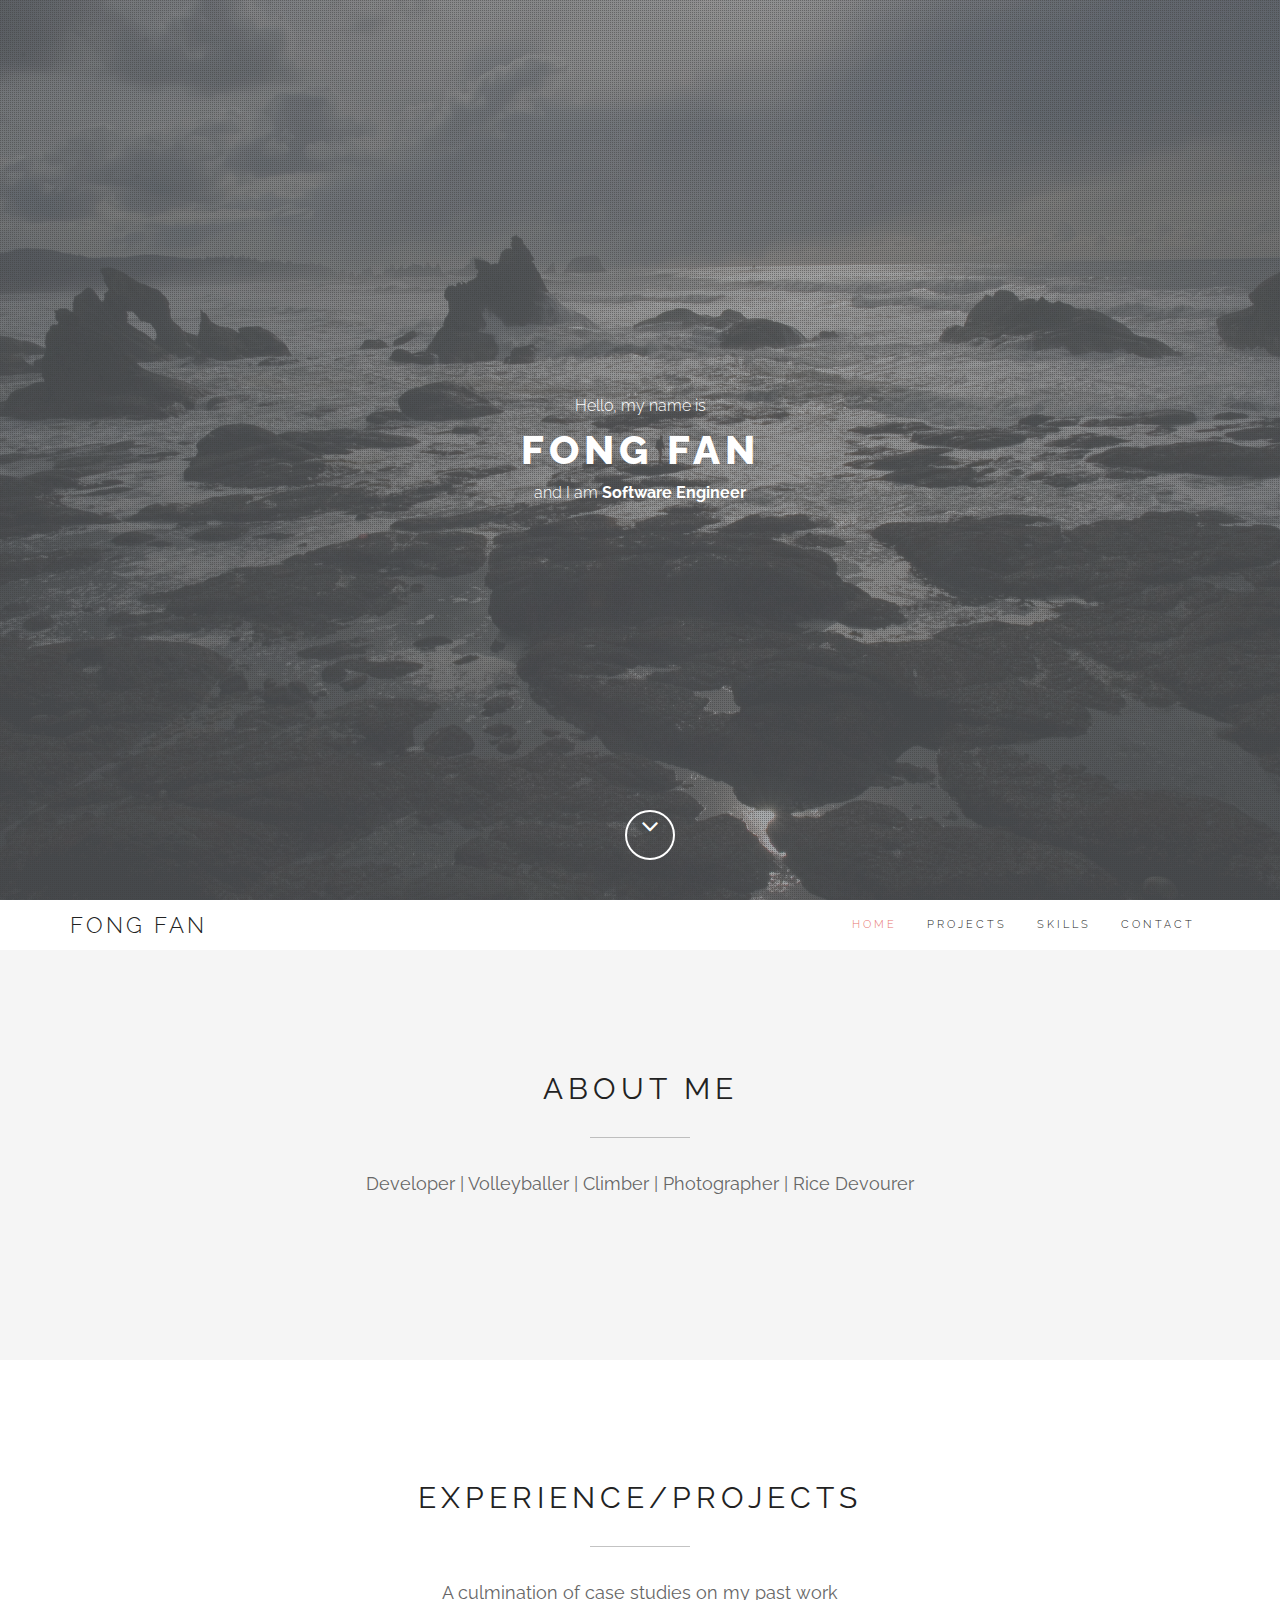
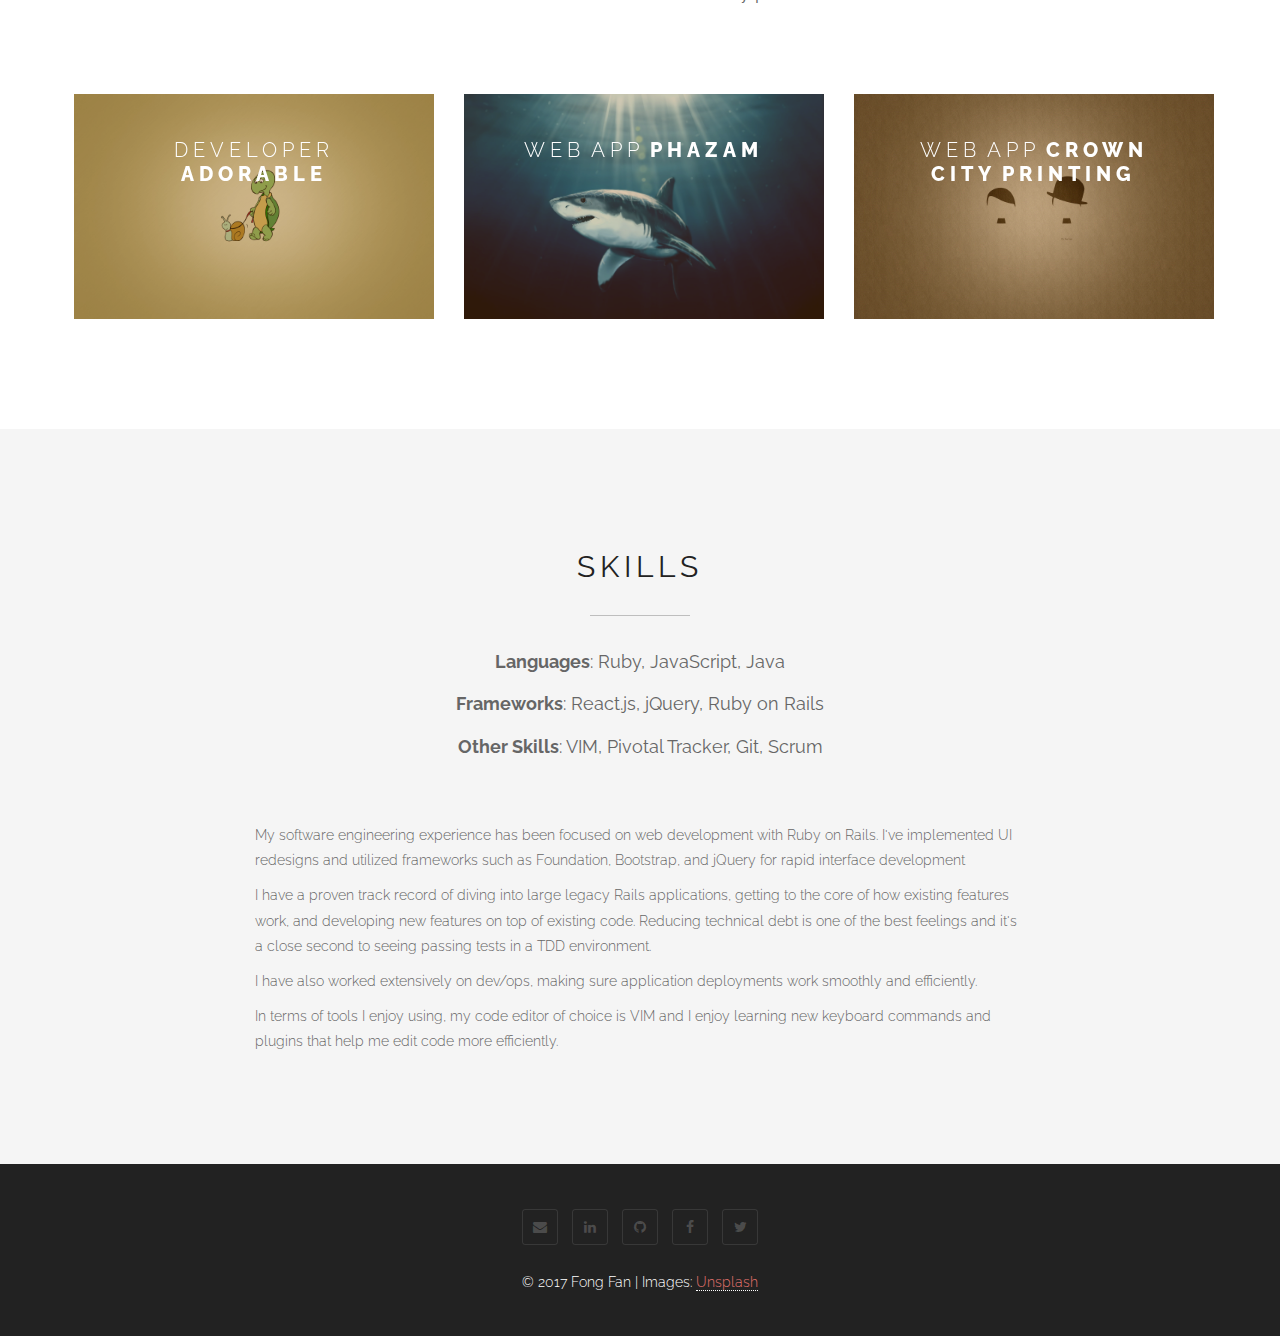
<file: index.html>
<!DOCTYPE html>
<html lang="en">
  <head>
    <meta charset="UTF-8">
    <meta name="viewport" content="width=device-width, initial-scale=1.0">
    <meta name="description" content="">
    <meta name="author" content="">

    <title>Fong Fan</title>

    <!-- CSS -->
    <link href="assets/bootstrap/css/bootstrap.min.css" rel="stylesheet" media="screen">
    <link href="assets/css/font-awesome.min.css" rel="stylesheet" media="screen">
    <link href="assets/css/simple-line-icons.css" rel="stylesheet" media="screen">
    <link href="assets/css/animate.css" rel="stylesheet">

    <!-- Custom styles CSS -->
    <link href="assets/css/style.css" rel="stylesheet" media="screen">

    <script src="assets/js/modernizr.custom.js"></script>
    <script>
(function(i,s,o,g,r,a,m){i['GoogleAnalyticsObject']=r;i[r]=i[r]||function(){
  (i[r].q=i[r].q||[]).push(arguments)},i[r].l=1*new Date();a=s.createElement(o),
    m=s.getElementsByTagName(o)[0];a.async=1;a.src=g;m.parentNode.insertBefore(a,m)
})(window,document,'script','//www.google-analytics.com/analytics.js','ga');

ga('create', 'UA-72460675-1', 'auto');
ga('send', 'pageview');

    </script>
  </head>
  <body>

    <!-- Preloader -->

    <div id="preloader">
      <div id="status"></div>
    </div>

    <!-- Home start -->

    <section id="home" class="pfblock-image screen-height">
      <div class="home-overlay"></div>
      <div class="intro">
        <div class="start">
          Hello, my name is
          <h1>Fong Fan</h1>
          and I am <strong>Software Engineer</strong>
        </div>
      </div>

      <a href="#about">
        <div class="scroll-down">
          <span>
            <i class="fa fa-angle-down fa-2x"></i>
          </span>
        </div>
      </a>
    </section>

    <!-- Home end -->

    <!-- Navigation start -->

    <header class="header">
      <nav class="navbar navbar-custom" role="navigation">
        <div class="container">

          <div class="navbar-header">
            <button type="button" class="navbar-toggle" data-toggle="collapse" data-target="#custom-collapse">
              <span class="sr-only">Toggle navigation</span>
              <span class="icon-bar"></span>
              <span class="icon-bar"></span>
              <span class="icon-bar"></span>
            </button>
            <a class="navbar-brand" href="index.html">Fong Fan</a>
          </div>

          <div class="collapse navbar-collapse" id="custom-collapse">
            <ul class="nav navbar-nav navbar-right">
              <li><a href="#home">Home</a></li>
              <li><a href="#portfolio">Projects</a></li>
              <li><a href="#skills">Skills</a></li>
              <li><a href="#contact">Contact</a></li>
            </ul>
          </div>

        </div><!-- End Container -->
      </nav>
    </header>

    <!-- Navigation end -->

    <!-- About start -->

    <section class="pfblock pfblock-gray" id="about">
      <div class="container">
        <div class="row">

          <div class="col-sm-8 col-sm-offset-2">
            <div class="pfblock-header">
              <h2 class="pfblock-title">About Me</h2>
              <div class="pfblock-line"></div>
              <div class="pfblock-subtitle">
                Developer | Volleyballer | Climber | Photographer | Rice Devourer
              </div><!-- End pfblock subtitle -->
            </div><!-- End pfblock header -->
          </div><!-- End Col -->

        </div><!-- End Row -->

      </div><!-- End Container -->
    </section>
    <!-- Skills end -->

    <!-- Portfolio start -->

    <section id="portfolio" class="pfblock">
      <div class="container">
        <div class="row">

          <div class="col-sm-6 col-sm-offset-3">

            <div class="pfblock-header">
              <h2 class="pfblock-title">Experience/Projects</h2>
              <div class="pfblock-line"></div>
              <div class="pfblock-subtitle">
                A culmination of case studies on my past work
              </div>
            </div>

          </div><!-- End Col -->
        </div><!-- End Row -->

        <div class="row">

          <div class="col-xs-12 col-sm-4 col-md-4">
            <div class="grid">
              <a href="adorable.html">
                <figure class="effect-bubba">
                  <img src="assets/images/item-2.jpg" alt="img01"/>
                  <figcaption>
                    <h2>Developer <span>Adorable</span></h2>
                    <p>Software Consultancy</p>
                  </figcaption>
                </figure>
              </a>
            </div>
          </div>

          <div class="col-xs-12 col-sm-4 col-md-4">
            <div class="grid">
              <a href="phazam.html">
                <figure class="effect-bubba">
                  <img src="assets/images/item-1.jpg" alt="img01"/>
                  <figcaption>
                    <h2>Web App <span>Phazam</span></h2>
                    <p>Photography</p>
                  </figcaption>
                </figure>
              </a>
            </div>
          </div>

          <div class="col-xs-12 col-sm-4 col-md-4">
            <div class="grid">
              <figure class="effect-bubba">
                <img src="assets/images/item-3.jpg" alt="img01"/>
                <figcaption>
                  <h2>Web App <span>Crown City Printing</span></h2>
                  <p>Coming Soon</p>
                </figcaption>
              </figure>
            </div>
          </div>

          <!-- <div class="col-xs-12 col-sm-4 col-md-4"> -->
          <!--   <div class="grid"> -->
          <!--     <figure class="effect-bubba"> -->
          <!--       <img src="assets/images/item-4.jpg" alt="img01"/> -->
          <!--       <figcaption> -->
          <!--         <h2>Web App <span>Blocipedia</span></h2> -->
          <!--         <p>Coming Soon</p> -->
          <!--       </figcaption> -->
          <!--     </figure> -->
          <!--   </div> -->
          <!-- </div> -->

          <!-- <div class="col-xs-12 col-sm-4 col-md-4"> -->
          <!--   <div class="grid"> -->
          <!--     <figure class="effect-bubba"> -->
          <!--       <img src="assets/images/item-5.jpg" alt="img01"/> -->
          <!--       <figcaption> -->
          <!--         <h2>Web App <span>Bloccit</span></h2> -->
          <!--         <p>Coming Soon</p> -->
          <!--       </figcaption> -->
          <!--     </figure> -->
          <!--   </div> -->
          <!-- </div> -->

          <!-- <div class="col-xs-12 col-sm-4 col-md-4"> -->
          <!--   <div class="grid"> -->
          <!--     <figure class="effect-bubba"> -->
          <!--       <img src="assets/images/item-6.jpg" alt="img01"/> -->
          <!--       <figcaption> -->
          <!--         <h2></h2> -->
          <!--         <p>Coming Soon</p> -->
          <!--       </figcaption> -->
          <!--     </figure> -->
          <!--   </div> -->
          <!-- </div> -->

        </div><!-- End Row -->
      </div><!-- End Container -->
    </section>

    <!-- Portfolio end -->

    <!-- Skills start -->

    <section class="pfblock pfblock-gray" id="skills">
      <div class="container">
        <div class="row skills">
          <div class="row">

            <div class="col-sm-8 col-sm-offset-2">
              <div class="pfblock-header">
                <h2 class="pfblock-title">Skills</h2>
                <div class="pfblock-line"></div>
                <div class="pfblock-subtitle">
                  <p><strong>Languages</strong>: Ruby, JavaScript, Java</p>
                  <p><strong>Frameworks</strong>: React.js, jQuery, Ruby on Rails</p>
                  <p><strong>Other Skills</strong>: VIM, Pivotal Tracker, Git, Scrum </p>
                </div><!-- End pfblock subtitle -->
              </div><!-- End pfblock header -->

              <p>
                My software engineering experience has been focused on web development with Ruby on Rails. I've implemented UI redesigns and utilized frameworks such as Foundation, Bootstrap, and jQuery for rapid interface development
              </p>

              <p>
                I have a proven track record of diving into large legacy Rails applications, getting to the core of how existing features work, and developing new features on top of existing code. Reducing technical debt is one of the best feelings and it's a close second to seeing passing tests in a TDD environment.
              </p>

              <p>
                I have also worked extensively on dev/ops, making sure application deployments work smoothly and efficiently.
              </p>

              <p>
                In terms of tools I enjoy using, my code editor of choice is VIM and I enjoy learning new keyboard commands and plugins that help me edit code more efficiently.
              </p>
            </div><!-- End Col -->

          </div><!-- End Row -->
        </div><!--End Row Skills-->
      </div><!-- End Container -->
    </section>
    <!-- Skills end -->
    <!-- Footer start -->

    <footer id="footer">
      <div class="container">
        <div class="row">

          <div class="col-sm-12">

            <ul class="social-links">
              <li><a href="mailto:fongfan.dev@gmail.com"><i class="fa fa-envelope"></i></a></li>
              <li><a href="https://linkedin.com/in/fongfan"><i class="fa fa-linkedin"></i></a></li>
              <li><a href="https://github.com/voltaaage"><i class="fa fa-github"></i></a></li>
              <li><a href="https://www.facebook.com/fongvoltfan"><i class="fa fa-facebook"></i></a></li>
              <li><a href="https://twitter.com/fongvoltfan"><i class="fa fa-twitter"></i></a></li>
            </ul>
            <p class="copyright">
            © 2017 Fong Fan | Images: <a href="https://unsplash.com/">Unsplash</a>
            </p>

          </div><!-- End Col -->

        </div><!-- End Row -->
      </div><!-- End Container -->
    </footer>

    <!-- Footer end -->

    <!-- Scroll to top -->

    <div class="scroll-up">
      <a href="#home"><i class="fa fa-angle-up"></i></a>
    </div>

    <!-- Scroll to top end-->

    <!-- Javascript files -->

    <script src="assets/js/jquery-1.11.1.min.js"></script>
    <script src="assets/bootstrap/js/bootstrap.min.js"></script>
    <script src="assets/js/jquery.parallax-1.1.3.js"></script>
    <script src="assets/js/imagesloaded.pkgd.js"></script>
    <script src="assets/js/jquery.sticky.js"></script>
    <script src="assets/js/smoothscroll.js"></script>
    <script src="assets/js/wow.min.js"></script>
    <script src="assets/js/jquery.easypiechart.js"></script>
    <script src="assets/js/waypoints.min.js"></script>
    <script src="assets/js/jquery.cbpQTRotator.js"></script>
    <script src="assets/js/custom.js"></script>

  </body>
</html>
</file>
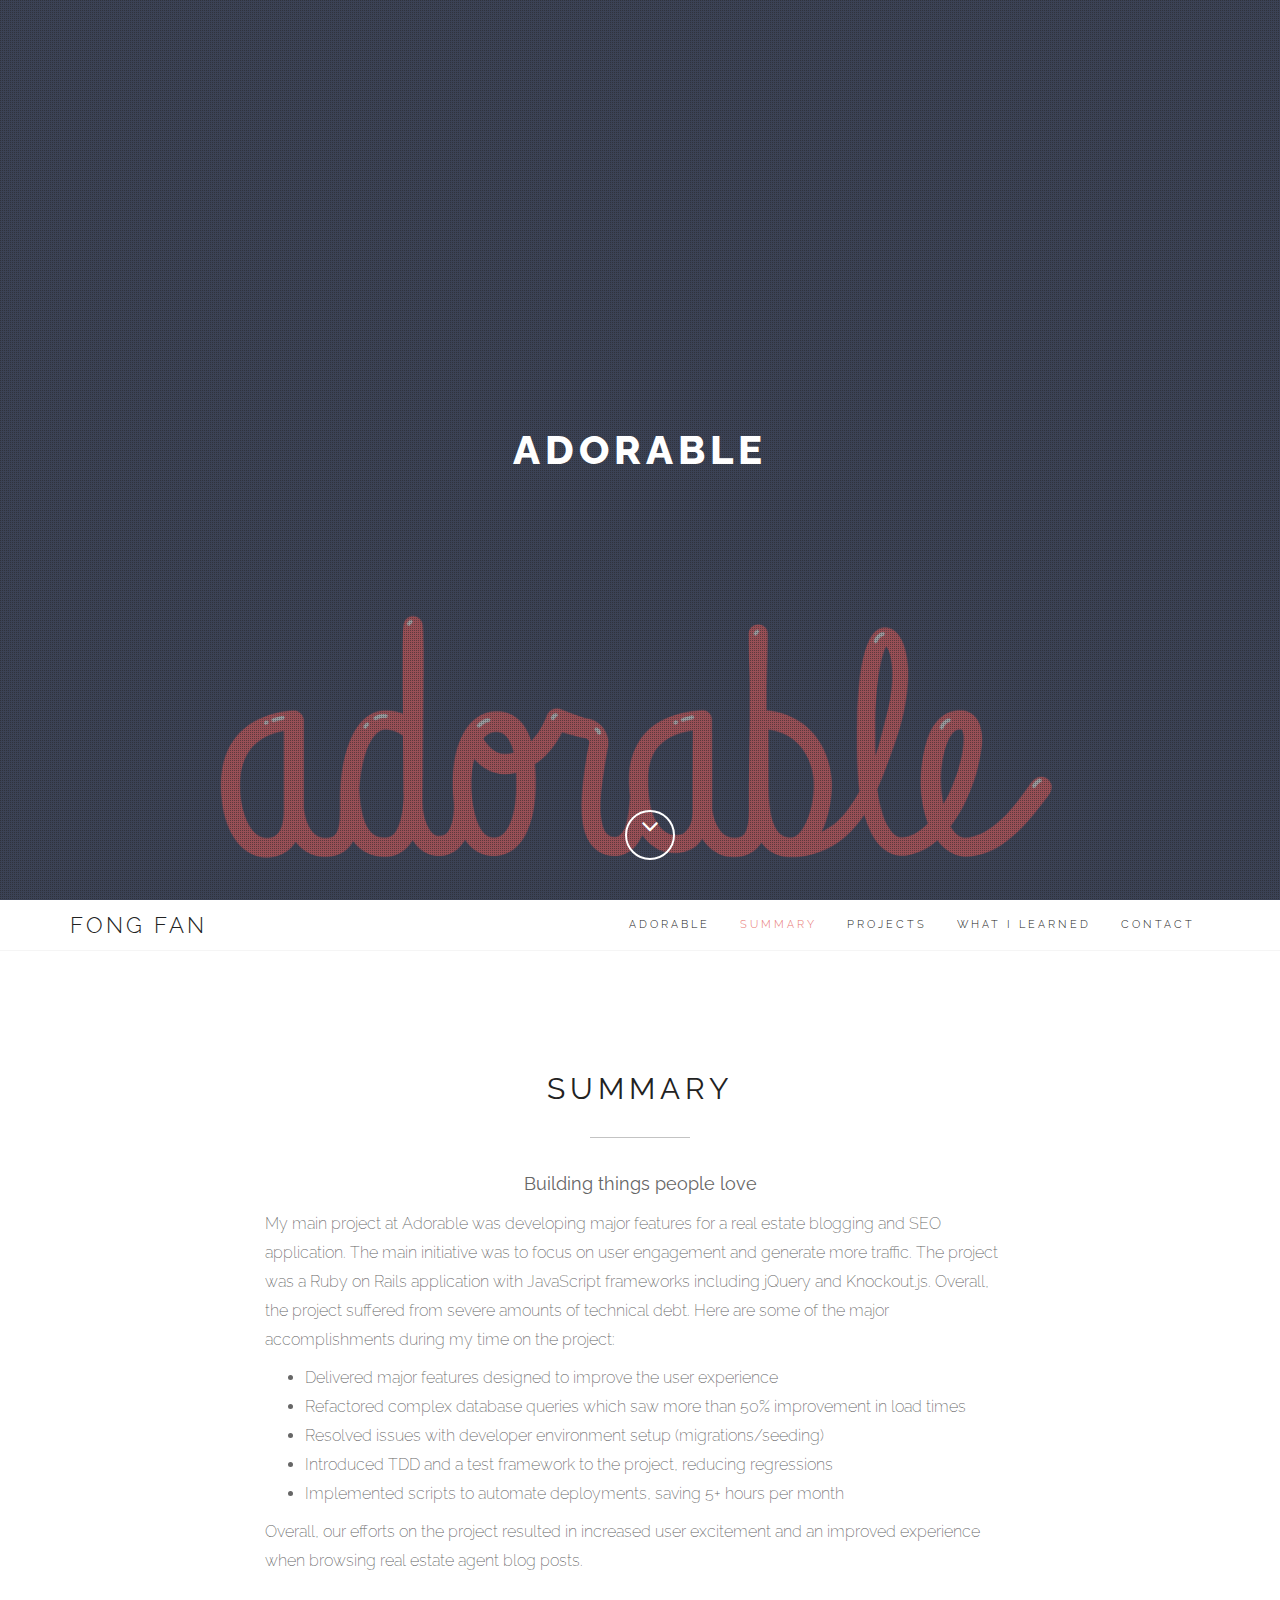
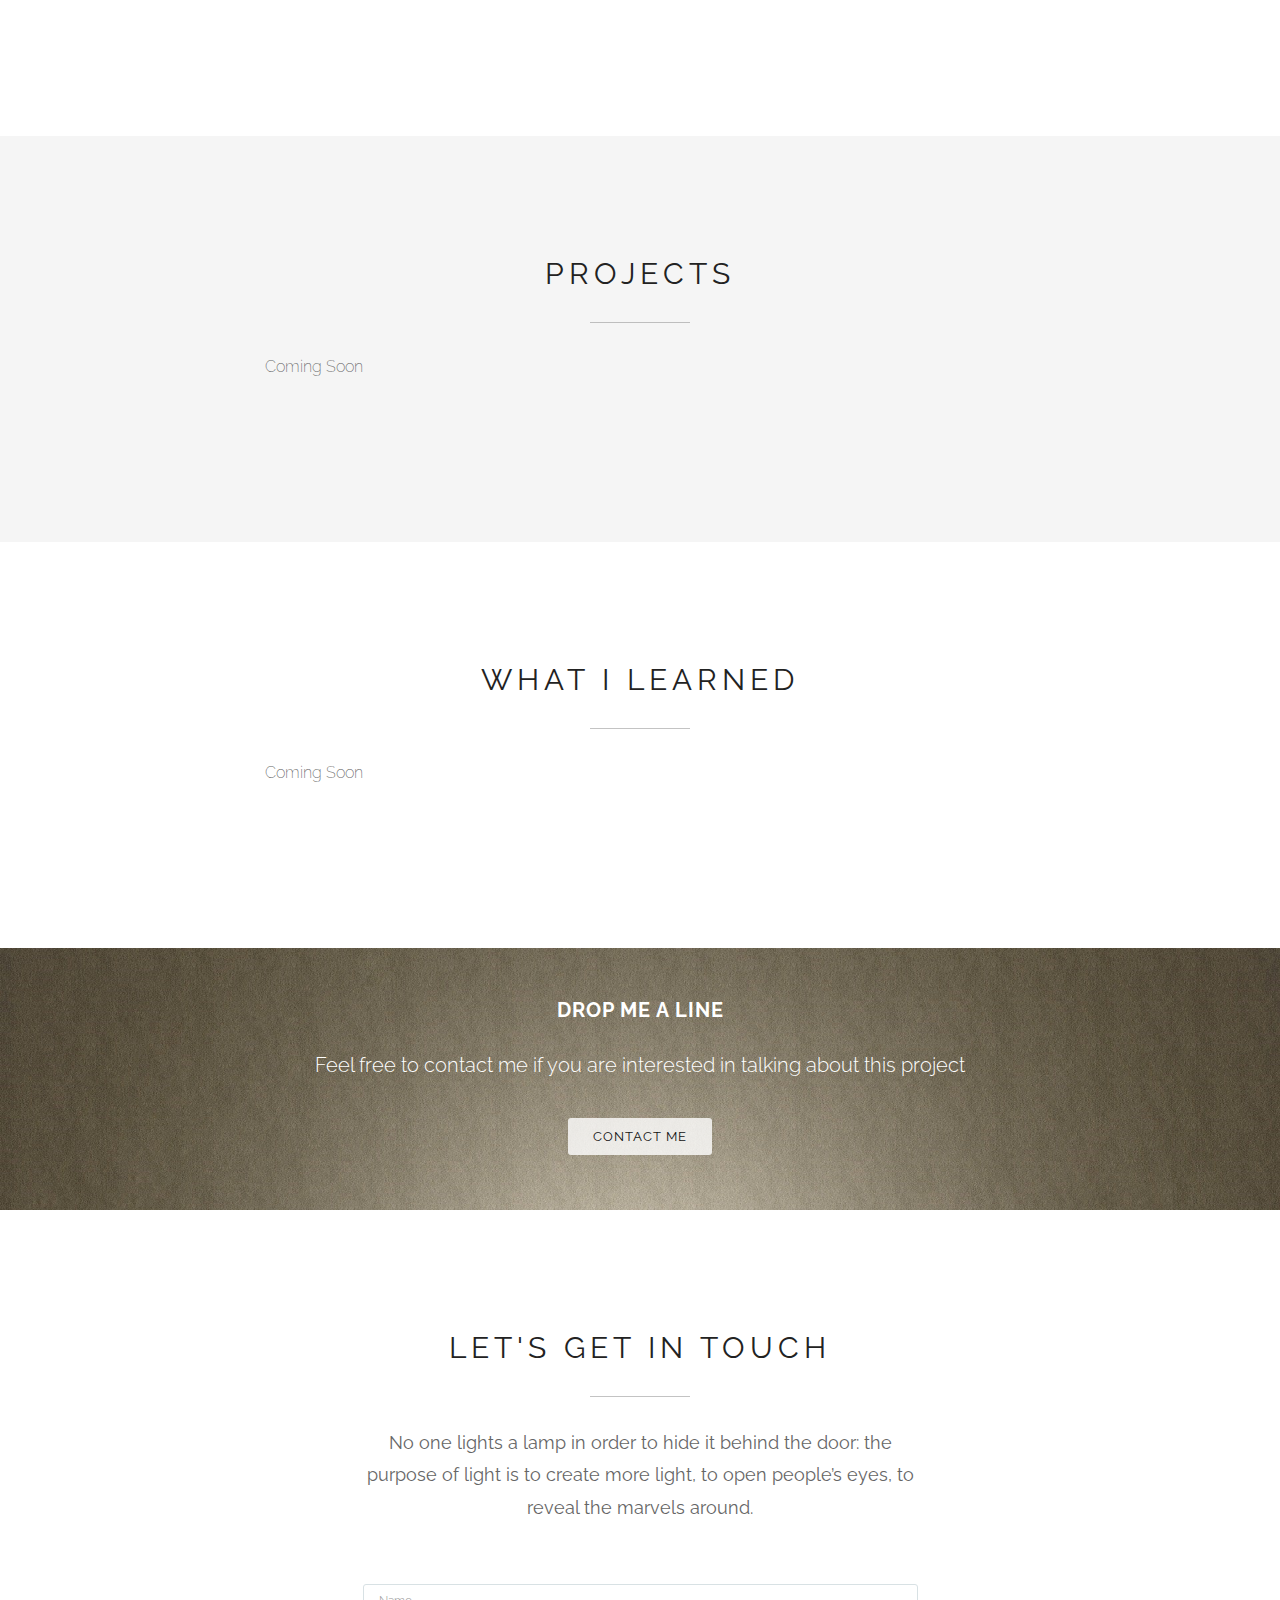
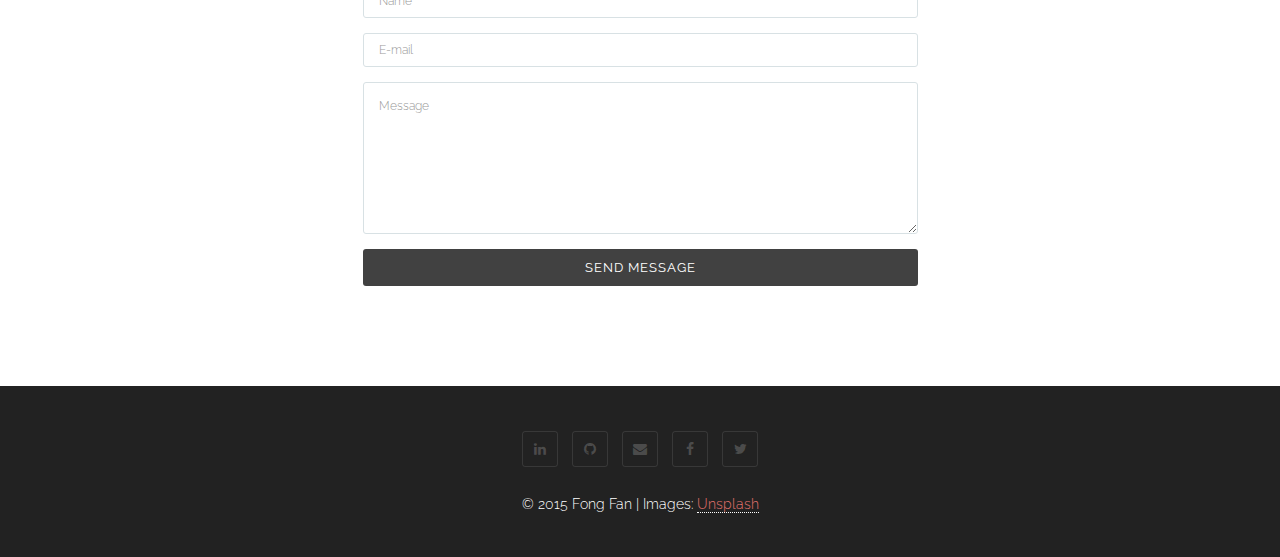
<file: adorable.html>
<!DOCTYPE html>
<html lang="en">
  <head>
    <meta charset="UTF-8">
    <meta name="viewport" content="width=device-width, initial-scale=1.0">
    <meta name="description" content="">
    <meta name="author" content="">

    <title>Fong Fan | Adorable</title>

    <!-- CSS -->
    <link href="assets/bootstrap/css/bootstrap.min.css" rel="stylesheet" media="screen">
    <link href="assets/css/font-awesome.min.css" rel="stylesheet" media="screen">
    <link href="assets/css/simple-line-icons.css" rel="stylesheet" media="screen">

    <!-- Custom styles CSS -->
    <link href="assets/css/style.css" rel="stylesheet" media="screen">

    <script src="assets/js/modernizr.custom.js"></script>
    <script>
      (function(i,s,o,g,r,a,m){i['GoogleAnalyticsObject']=r;i[r]=i[r]||function(){
      (i[r].q=i[r].q||[]).push(arguments)},i[r].l=1*new Date();a=s.createElement(o),
      m=s.getElementsByTagName(o)[0];a.async=1;a.src=g;m.parentNode.insertBefore(a,m)
      })(window,document,'script','//www.google-analytics.com/analytics.js','ga');

      ga('create', 'UA-72460675-1', 'auto');
      ga('send', 'pageview');

    </script>
  </head>
  <body>

    <!-- Preloader -->

    <div id="preloader">
      <div id="status"></div>
    </div>

    <!-- Home start -->

    <section id="home_adorable" class="pfblock-image screen-height">
      <div class="home-overlay"></div>
      <a href="http://adorable.io">
        <div class="intro">
          <h1>ADORABLE</h1>
        </div>
      </a>

      <a href="#services">
        <div class="scroll-down">
          <span>
            <i class="fa fa-angle-down fa-2x"></i>
          </span>
        </div>
      </a>

    </section>

    <!-- Home end -->

    <!-- Navigation start -->

    <header class="header">
      <nav class="navbar navbar-custom" role="navigation">
        <div class="container">

          <div class="navbar-header">
            <button type="button" class="navbar-toggle" data-toggle="collapse" data-target="#custom-collapse">
              <span class="sr-only">Toggle navigation</span>
              <span class="icon-bar"></span>
              <span class="icon-bar"></span>
              <span class="icon-bar"></span>
            </button>
            <a class="navbar-brand" href="index.html">Fong Fan</a>
          </div>

          <div class="collapse navbar-collapse" id="custom-collapse">
            <ul class="nav navbar-nav navbar-right">
              <li><a href="#home_adorable">Adorable</a></li>
              <li><a href="#summary">Summary</a></li>
              <li><a href="#projects">Projects</a></li>
              <li><a href="#learnings">What I Learned</a></li>
              <li><a href="#contact">Contact</a></li>
            </ul>
          </div>

        </div><!-- End Container -->
      </nav>
    </header>

    <!-- Navigation end -->

    <!-- Section start -->

    <section id="summary" class="pfblock">
      <div class="container">
        <div class="row">
          <div class="col-md-8 col-md-offset-2">

            <div class="pfblock-header">
              <h2 class="pfblock-title">SUMMARY</h2>
              <div class="pfblock-line"></div>
              <div class="pfblock-subtitle">
                <p>Building things people love</p>
              </div><!-- End pfblock-subtitle -->

              <p class="pfblock-list">
                My main project at Adorable was developing major features for a real estate blogging and SEO application. The main initiative was to focus on user engagement and generate more traffic. The project was a Ruby on Rails application with JavaScript frameworks including jQuery and Knockout.js. Overall, the project suffered from severe amounts of technical debt. Here are some of the major accomplishments during my time on the project:
              </p>


              <ul class="pfblock-list">
                <li>Delivered major features designed to improve the user experience</li>
                <li>Refactored complex database queries which saw more than 50% improvement in load times</li>
                <li>Resolved issues with developer environment setup (migrations/seeding)</li>
                <li>Introduced TDD and a test framework to the project, reducing regressions</li>
                <li>Implemented scripts to automate deployments, saving 5+ hours per month</li>
              </ul>

              <p class="pfblock-list">
                Overall, our efforts on the project resulted in increased user excitement and an improved experience when browsing real estate agent blog posts.
              </p>

            </div><!-- End pfblock-header -->

          </div><!-- End col-->
        </div><!-- End row -->
      </div><!-- End container -->
    </section>

    <!-- Section end -->

    <!-- Section start -->

    <section id="projects" class="pfblock pfblock-gray">
      <div class="container">
        <div class="row">
          <div class="col-md-8 col-md-offset-2">

            <div class="pfblock-header">
              <h2 class="pfblock-title">Projects</h2>
              <div class="pfblock-line"></div>
              <div class="pfblock-list">

                <p> Coming Soon </p>

              </div><!-- End pfblock list -->
            </div><!-- End pfblock header -->

          </div><!-- End Col -->
        </div><!-- End Row -->
      </div><!-- End container -->
    </section>

    <!-- Section end -->

    <!-- Section start -->

    <section id="learnings" class="pfblock">
      <div class="container">
        <div class="row">
          <div class="col-md-8 col-md-offset-2">

            <div class="pfblock-header">
              <h2 class="pfblock-title">What I Learned</h2>
              <div class="pfblock-line"></div>
              <div class="pfblock-list">

                <p> Coming Soon </p>

              </div> <!-- End pfblock-subtitle -->
            </div><!-- End pfblock-header -->

          </div><!-- End col-->
        </div><!-- End row -->
      </div><!-- End container -->
    </section>

    <!-- Section end -->

    <!-- CallToAction start -->

    <section class="calltoaction">
      <div class="container">

        <div class="row">

          <div class="col-md-12 col-lg-12">
            <h2 class="slideInRight">DROP ME A LINE</h2>
            <div class="calltoaction-decription slideInRight">
              Feel free to contact me if you are interested in talking about this project
            </div>
          </div>

          <div class="col-md-12 col-lg-12 calltoaction-btn slideInRight">
            <a href="#contact" class="btn btn-lg">Contact me</a>
          </div>

        </div><!-- End Row -->
      </div><!-- End Container -->
    </section>

    <!-- CallToAction end -->

    <!-- Contact start -->

    <section id="contact" class="pfblock">
      <div class="container">
        <div class="row">

          <div class="col-sm-6 col-sm-offset-3">

            <div class="pfblock-header">
              <h2 class="pfblock-title">Let's Get In Touch</h2>
              <div class="pfblock-line"></div>
              <div class="pfblock-subtitle">
                No one lights a lamp in order to hide it behind the door: the purpose of light is to create more light, to open people’s eyes, to reveal the marvels around.
              </div>
            </div>

          </div>

        </div><!-- End Row -->

        <div class="row">

          <div class="col-sm-6 col-sm-offset-3">
            <form action="https://getsimpleform.com/messages?form_api_token=fe13660e97d1156e26c4e4ef56b69bd2" method="post">
              <!-- the redirect_to is optional, the form will redirect to the referrer on submission -->
              <input type='hidden' name='redirect_to' value='http://portfolio.fanfong.com/thank_you.html' />
              <!-- all your input fields here.... -->
              <div class="ajax-hidden">
                <div class="form-group">
                  <label class="sr-only" for="c_name">Your Name</label>
                  <input type="text" id="c_name" class="form-control" name="c_name" placeholder="Name">
                </div>

                <div class="form-group">
                  <label class="sr-only" for="c_email">Your Email</label>
                  <input type="email" id="c_email" class="form-control" name="c_email" placeholder="E-mail">
                </div>

                <div class="form-group">
                  <textarea class="form-control" id="c_message" name="c_message" rows="7" placeholder="Message"></textarea>
                </div>

                <button type="submit" class="btn btn-lg btn-block fadeInUp">Send Message</button>
              </div>
              <div class="ajax-response"></div>
            </form>
          </div>

        </div><!-- End Row -->
      </div><!-- End Container -->
    </section>

    <!-- Contact end -->



    <!-- Footer start -->

    <footer id="footer">
      <div class="container">
        <div class="row">

          <div class="col-sm-12">

            <ul class="social-links">
              <li><a href="https://linkedin.com/in/fongfan"><i class="fa fa-linkedin"></i></a></li>
              <li><a href="https://github.com/voltaaage"><i class="fa fa-github"></i></a></li>
              <li><a href="mailto:fong.fan.90@gmail.com"><i class="fa fa-envelope"></i></a></li>
              <li><a href="https://www.facebook.com/fongvoltfan"><i class="fa fa-facebook"></i></a></li>
              <li><a href="https://twitter.com/fongvoltfan"><i class="fa fa-twitter"></i></a></li>
            </ul>
            <p class="copyright">
              © 2015 Fong Fan | Images: <a href="https://unsplash.com/">Unsplash</a>
            </p>

          </div>

        </div><!-- End Row -->
      </div><!-- End Container -->
    </footer>

    <!-- Footer end -->

    <!-- Scroll to top -->

    <div class="scroll-up">
      <a href="#home"><i class="fa fa-angle-up"></i></a>
    </div>

      <!-- Scroll to top end-->

    <!-- Javascript files -->

    <script src="assets/js/jquery-1.11.1.min.js"></script>
    <script src="assets/bootstrap/js/bootstrap.min.js"></script>
    <script src="assets/js/jquery.parallax-1.1.3.js"></script>
    <script src="assets/js/imagesloaded.pkgd.js"></script>
    <script src="assets/js/jquery.sticky.js"></script>
    <script src="assets/js/smoothscroll.js"></script>
    <script src="assets/js/wow.min.js"></script>
    <script src="assets/js/jquery.easypiechart.js"></script>
    <script src="assets/js/waypoints.min.js"></script>
    <script src="assets/js/jquery.cbpQTRotator.js"></script>
    <script src="assets/js/custom.js"></script>

  </body>
</html>
</file>
<file: assets/css/simple-line-icons.css>
@font-face {
	font-family: 'Simple-Line-Icons';
	src:url('../fonts/Simple-Line-Icons.eot');
	src:url('../fonts/Simple-Line-Icons.eot?#iefix') format('embedded-opentype'),
		url('../fonts/Simple-Line-Icons.woff') format('woff'),
		url('../fonts/Simple-Line-Icons.ttf') format('truetype'),
		url('../fonts/Simple-Line-Icons.svg#Simple-Line-Icons') format('svg');
	font-weight: normal;
	font-style: normal;
}

/* Use the following CSS code if you want to use data attributes for inserting your icons */
[data-icon]:before {
	font-family: 'Simple-Line-Icons';
	content: attr(data-icon);
	speak: none;
	font-weight: normal;
	font-variant: normal;
	text-transform: none;
	line-height: 1;
	-webkit-font-smoothing: antialiased;
	-moz-osx-font-smoothing: grayscale;
}

/* Use the following CSS code if you want to have a class per icon */
/*
Instead of a list of all class selectors,
you can use the generic selector below, but it's slower:
[class*="icon-"] {
*/
.icon-user-female, .icon-user-follow, .icon-user-following, .icon-user-unfollow, .icon-trophy, .icon-screen-smartphone, .icon-screen-desktop, .icon-plane, .icon-notebook, .icon-moustache, .icon-mouse, .icon-magnet, .icon-energy, .icon-emoticon-smile, .icon-disc, .icon-cursor-move, .icon-crop, .icon-credit-card, .icon-chemistry, .icon-user, .icon-speedometer, .icon-social-youtube, .icon-social-twitter, .icon-social-tumblr, .icon-social-facebook, .icon-social-dropbox, .icon-social-dribbble, .icon-shield, .icon-screen-tablet, .icon-magic-wand, .icon-hourglass, .icon-graduation, .icon-ghost, .icon-game-controller, .icon-fire, .icon-eyeglasses, .icon-envelope-open, .icon-envelope-letter, .icon-bell, .icon-badge, .icon-anchor, .icon-wallet, .icon-vector, .icon-speech, .icon-puzzle, .icon-printer, .icon-present, .icon-playlist, .icon-pin, .icon-picture, .icon-map, .icon-layers, .icon-handbag, .icon-globe-alt, .icon-globe, .icon-frame, .icon-folder-alt, .icon-film, .icon-feed, .icon-earphones-alt, .icon-earphones, .icon-drop, .icon-drawer, .icon-docs, .icon-directions, .icon-direction, .icon-diamond, .icon-cup, .icon-compass, .icon-call-out, .icon-call-in, .icon-call-end, .icon-calculator, .icon-bubbles, .icon-briefcase, .icon-book-open, .icon-basket-loaded, .icon-basket, .icon-bag, .icon-action-undo, .icon-action-redo, .icon-wrench, .icon-umbrella, .icon-trash, .icon-tag, .icon-support, .icon-size-fullscreen, .icon-size-actual, .icon-shuffle, .icon-share-alt, .icon-share, .icon-rocket, .icon-question, .icon-pie-chart, .icon-pencil, .icon-note, .icon-music-tone-alt, .icon-music-tone, .icon-microphone, .icon-loop, .icon-logout, .icon-login, .icon-list, .icon-like, .icon-home, .icon-grid, .icon-graph, .icon-equalizer, .icon-dislike, .icon-cursor, .icon-control-start, .icon-control-rewind, .icon-control-play, .icon-control-pause, .icon-control-forward, .icon-control-end, .icon-calendar, .icon-bulb, .icon-bar-chart, .icon-arrow-up, .icon-arrow-right, .icon-arrow-left, .icon-arrow-down, .icon-ban, .icon-bubble, .icon-camcorder, .icon-camera, .icon-check, .icon-clock, .icon-close, .icon-cloud-download, .icon-cloud-upload, .icon-doc, .icon-envelope, .icon-eye, .icon-flag, .icon-folder, .icon-heart, .icon-info, .icon-key, .icon-link, .icon-lock, .icon-lock-open, .icon-magnifier, .icon-magnifier-add, .icon-magnifier-remove, .icon-paper-clip, .icon-paper-plane, .icon-plus, .icon-pointer, .icon-power, .icon-refresh, .icon-reload, .icon-settings, .icon-star, .icon-symbol-female, .icon-symbol-male, .icon-target, .icon-volume-1, .icon-volume-2, .icon-volume-off, .icon-users {
	font-family: 'Simple-Line-Icons';
	speak: none;
	font-style: normal;
	font-weight: normal;
	font-variant: normal;
	text-transform: none;
	line-height: 1;
	-webkit-font-smoothing: antialiased;
}
.icon-user-female:before {
	content: "\e000";
}
.icon-user-follow:before {
	content: "\e002";
}
.icon-user-following:before {
	content: "\e003";
}
.icon-user-unfollow:before {
	content: "\e004";
}
.icon-trophy:before {
	content: "\e006";
}
.icon-screen-smartphone:before {
	content: "\e010";
}
.icon-screen-desktop:before {
	content: "\e011";
}
.icon-plane:before {
	content: "\e012";
}
.icon-notebook:before {
	content: "\e013";
}
.icon-moustache:before {
	content: "\e014";
}
.icon-mouse:before {
	content: "\e015";
}
.icon-magnet:before {
	content: "\e016";
}
.icon-energy:before {
	content: "\e020";
}
.icon-emoticon-smile:before {
	content: "\e021";
}
.icon-disc:before {
	content: "\e022";
}
.icon-cursor-move:before {
	content: "\e023";
}
.icon-crop:before {
	content: "\e024";
}
.icon-credit-card:before {
	content: "\e025";
}
.icon-chemistry:before {
	content: "\e026";
}
.icon-user:before {
	content: "\e005";
}
.icon-speedometer:before {
	content: "\e007";
}
.icon-social-youtube:before {
	content: "\e008";
}
.icon-social-twitter:before {
	content: "\e009";
}
.icon-social-tumblr:before {
	content: "\e00a";
}
.icon-social-facebook:before {
	content: "\e00b";
}
.icon-social-dropbox:before {
	content: "\e00c";
}
.icon-social-dribbble:before {
	content: "\e00d";
}
.icon-shield:before {
	content: "\e00e";
}
.icon-screen-tablet:before {
	content: "\e00f";
}
.icon-magic-wand:before {
	content: "\e017";
}
.icon-hourglass:before {
	content: "\e018";
}
.icon-graduation:before {
	content: "\e019";
}
.icon-ghost:before {
	content: "\e01a";
}
.icon-game-controller:before {
	content: "\e01b";
}
.icon-fire:before {
	content: "\e01c";
}
.icon-eyeglasses:before {
	content: "\e01d";
}
.icon-envelope-open:before {
	content: "\e01e";
}
.icon-envelope-letter:before {
	content: "\e01f";
}
.icon-bell:before {
	content: "\e027";
}
.icon-badge:before {
	content: "\e028";
}
.icon-anchor:before {
	content: "\e029";
}
.icon-wallet:before {
	content: "\e02a";
}
.icon-vector:before {
	content: "\e02b";
}
.icon-speech:before {
	content: "\e02c";
}
.icon-puzzle:before {
	content: "\e02d";
}
.icon-printer:before {
	content: "\e02e";
}
.icon-present:before {
	content: "\e02f";
}
.icon-playlist:before {
	content: "\e030";
}
.icon-pin:before {
	content: "\e031";
}
.icon-picture:before {
	content: "\e032";
}
.icon-map:before {
	content: "\e033";
}
.icon-layers:before {
	content: "\e034";
}
.icon-handbag:before {
	content: "\e035";
}
.icon-globe-alt:before {
	content: "\e036";
}
.icon-globe:before {
	content: "\e037";
}
.icon-frame:before {
	content: "\e038";
}
.icon-folder-alt:before {
	content: "\e039";
}
.icon-film:before {
	content: "\e03a";
}
.icon-feed:before {
	content: "\e03b";
}
.icon-earphones-alt:before {
	content: "\e03c";
}
.icon-earphones:before {
	content: "\e03d";
}
.icon-drop:before {
	content: "\e03e";
}
.icon-drawer:before {
	content: "\e03f";
}
.icon-docs:before {
	content: "\e040";
}
.icon-directions:before {
	content: "\e041";
}
.icon-direction:before {
	content: "\e042";
}
.icon-diamond:before {
	content: "\e043";
}
.icon-cup:before {
	content: "\e044";
}
.icon-compass:before {
	content: "\e045";
}
.icon-call-out:before {
	content: "\e046";
}
.icon-call-in:before {
	content: "\e047";
}
.icon-call-end:before {
	content: "\e048";
}
.icon-calculator:before {
	content: "\e049";
}
.icon-bubbles:before {
	content: "\e04a";
}
.icon-briefcase:before {
	content: "\e04b";
}
.icon-book-open:before {
	content: "\e04c";
}
.icon-basket-loaded:before {
	content: "\e04d";
}
.icon-basket:before {
	content: "\e04e";
}
.icon-bag:before {
	content: "\e04f";
}
.icon-action-undo:before {
	content: "\e050";
}
.icon-action-redo:before {
	content: "\e051";
}
.icon-wrench:before {
	content: "\e052";
}
.icon-umbrella:before {
	content: "\e053";
}
.icon-trash:before {
	content: "\e054";
}
.icon-tag:before {
	content: "\e055";
}
.icon-support:before {
	content: "\e056";
}
.icon-size-fullscreen:before {
	content: "\e057";
}
.icon-size-actual:before {
	content: "\e058";
}
.icon-shuffle:before {
	content: "\e059";
}
.icon-share-alt:before {
	content: "\e05a";
}
.icon-share:before {
	content: "\e05b";
}
.icon-rocket:before {
	content: "\e05c";
}
.icon-question:before {
	content: "\e05d";
}
.icon-pie-chart:before {
	content: "\e05e";
}
.icon-pencil:before {
	content: "\e05f";
}
.icon-note:before {
	content: "\e060";
}
.icon-music-tone-alt:before {
	content: "\e061";
}
.icon-music-tone:before {
	content: "\e062";
}
.icon-microphone:before {
	content: "\e063";
}
.icon-loop:before {
	content: "\e064";
}
.icon-logout:before {
	content: "\e065";
}
.icon-login:before {
	content: "\e066";
}
.icon-list:before {
	content: "\e067";
}
.icon-like:before {
	content: "\e068";
}
.icon-home:before {
	content: "\e069";
}
.icon-grid:before {
	content: "\e06a";
}
.icon-graph:before {
	content: "\e06b";
}
.icon-equalizer:before {
	content: "\e06c";
}
.icon-dislike:before {
	content: "\e06d";
}
.icon-cursor:before {
	content: "\e06e";
}
.icon-control-start:before {
	content: "\e06f";
}
.icon-control-rewind:before {
	content: "\e070";
}
.icon-control-play:before {
	content: "\e071";
}
.icon-control-pause:before {
	content: "\e072";
}
.icon-control-forward:before {
	content: "\e073";
}
.icon-control-end:before {
	content: "\e074";
}
.icon-calendar:before {
	content: "\e075";
}
.icon-bulb:before {
	content: "\e076";
}
.icon-bar-chart:before {
	content: "\e077";
}
.icon-arrow-up:before {
	content: "\e078";
}
.icon-arrow-right:before {
	content: "\e079";
}
.icon-arrow-left:before {
	content: "\e07a";
}
.icon-arrow-down:before {
	content: "\e07b";
}
.icon-ban:before {
	content: "\e07c";
}
.icon-bubble:before {
	content: "\e07d";
}
.icon-camcorder:before {
	content: "\e07e";
}
.icon-camera:before {
	content: "\e07f";
}
.icon-check:before {
	content: "\e080";
}
.icon-clock:before {
	content: "\e081";
}
.icon-close:before {
	content: "\e082";
}
.icon-cloud-download:before {
	content: "\e083";
}
.icon-cloud-upload:before {
	content: "\e084";
}
.icon-doc:before {
	content: "\e085";
}
.icon-envelope:before {
	content: "\e086";
}
.icon-eye:before {
	content: "\e087";
}
.icon-flag:before {
	content: "\e088";
}
.icon-folder:before {
	content: "\e089";
}
.icon-heart:before {
	content: "\e08a";
}
.icon-info:before {
	content: "\e08b";
}
.icon-key:before {
	content: "\e08c";
}
.icon-link:before {
	content: "\e08d";
}
.icon-lock:before {
	content: "\e08e";
}
.icon-lock-open:before {
	content: "\e08f";
}
.icon-magnifier:before {
	content: "\e090";
}
.icon-magnifier-add:before {
	content: "\e091";
}
.icon-magnifier-remove:before {
	content: "\e092";
}
.icon-paper-clip:before {
	content: "\e093";
}
.icon-paper-plane:before {
	content: "\e094";
}
.icon-plus:before {
	content: "\e095";
}
.icon-pointer:before {
	content: "\e096";
}
.icon-power:before {
	content: "\e097";
}
.icon-refresh:before {
	content: "\e098";
}
.icon-reload:before {
	content: "\e099";
}
.icon-settings:before {
	content: "\e09a";
}
.icon-star:before {
	content: "\e09b";
}
.icon-symbol-female:before {
	content: "\e09c";
}
.icon-symbol-male:before {
	content: "\e09d";
}
.icon-target:before {
	content: "\e09e";
}
.icon-volume-1:before {
	content: "\e09f";
}
.icon-volume-2:before {
	content: "\e0a0";
}
.icon-volume-off:before {
	content: "\e0a1";
}
.icon-users:before {
	content: "\e001";
}
</file>
<file: assets/css/style.css>
@import url(http://fonts.googleapis.com/css?family=Raleway:400,300,500,700,800);
@import url(http://fonts.googleapis.com/css?family=Lobster);
@import url(http://fonts.googleapis.com/css?family=roboto);

/*!
 * Clean v2.0.0
 * Homepage: http://scripteden.com
 * Copyright 2015 Script Eden
 * Licensed under MIT
*/

body {
	font: 300 14px/1.8 'Raleway', sans-serif;
	color: #666;
	overflow-x: hidden;
}

img {
	max-width: 100%;
	height: auto;
}

a {
	color: #E7746F;
}

a:hover {
	text-decoration: none;
	color: #999;
}

/* ---------------------------------------------- /*
 * Transition elements
/* ---------------------------------------------- */


.navbar a,
.form-control {
	-webkit-transition: all 0.4s ease-in-out 0s;
	   -moz-transition: all 0.4s ease-in-out 0s;
		-ms-transition: all 0.4s ease-in-out 0s;
		 -o-transition: all 0.4s ease-in-out 0s;
			transition: all 0.4s ease-in-out 0s;
}

a,
.btn {
	-webkit-transition: all 0.125s ease-in-out 0s;
	   -moz-transition: all 0.125s ease-in-out 0s;
		-ms-transition: all 0.125s ease-in-out 0s;
		 -o-transition: all 0.125s ease-in-out 0s;
			transition: all 0.125s ease-in-out 0s;
}

/* ---------------------------------------------- /*
 * Reset box-shadow
/* ---------------------------------------------- */

.btn,
.form-control,
.form-control:hover,
.form-control:focus,
.navbar-custom .dropdown-menu {
	-webkit-box-shadow: none;
			box-shadow: none;
}

/* ---------------------------------------------- /*
 * Typography
/* ---------------------------------------------- */

h1, h2, h3, h4, h5, h6 {
	font: 700 40px/1.2 Raleway, sans-serif;
	text-transform: uppercase;
	letter-spacing: 5px;
	margin: 5px 0 5px;
	color: #222;
}

h2 {
	font-size: 30px;
	margin: 0 0 30px;
}

h3 {
	font-size: 13px;
	letter-spacing: 1px;
	margin: 0 0 5px;
}

h4 {
	font-size: 12px;
	letter-spacing: 1px;
}

h5 {
	font-size: 12px;
	letter-spacing: 1px;
	font-weight: 400;
}

h6 {
	font-size: 11px;
	letter-spacing: 1px;
	font-weight: 400;
}

/* ---------------------------------------------- /*
 * Reset border-radius
/* ---------------------------------------------- */

.btn,
.iconbox,
.progress,
#filter li,
.scroll-up a,
.form-control,
.input-group-addon {
	-webkit-border-radius: 3px;
	   -moz-border-radius: 3px;
		 -o-border-radius: 3px;
			border-radius: 3px;
}


/* ---------------------------------------------- /*
 * Input-group
/* ---------------------------------------------- */

.input-group .form-control {
	z-index: auto;
}

.input-group-addon {
	background: #D8E1E4;
	border: 2px solid #D8E1E4;
	padding: 6px 15px;
	font-weight: 700;
}

/* ---------------------------------------------- /*
 * Inputs styles
/* ---------------------------------------------- */

.form-control {
	background: #FFF;
	border: 1px solid #D8E1E4;
	font-size: 12px;
	padding: 0 15px;
}

.form-control:focus{
    border-color: rgba(135, 135, 135, 0.7);
}

.input-lg,
.form-horizontal .form-group-lg .form-control {
	height: 38px;
	font-size: 13px;
}

.input-sm,
.form-horizontal .form-group-sm .form-control {
	font-size: 11px;
	height: 30px;
}

textarea.form-control {
	padding: 15px;
    max-width: 100%;
    min-width: 100%;
}

/* ---------------------------------------------- /*
 * Custom button style
/* ---------------------------------------------- */

.btn {
	font-family: Raleway, sans-serif;
	text-transform: uppercase;
	letter-spacing: 1px;
	font-size: 13px;
	padding: 8px 26px;
	border: 0;
}

.btn:hover,
.btn:focus,
.btn:active,
.btn.active {
	outline: inherit !important;
}

/* Button size */

.btn-lg,
.btn-group-lg > .btn {
	padding: 10px 25px;
	font-size: 13px;
    background: rgba(17, 17, 17, 0.8);
    color: #fff;
}
.btn-lg:hover,
.btn-group-lg > .btn:hover{
    background: rgba(17, 17, 17, 1.8);
    color: #fff;
}

.btn-sm,
.btn-group-sm > .btn {
	padding: 6px 25px;
	font-size: 11px;
}

.btn-xs,
.btn-group-xs > .btn {
	padding: 5px 25px;
	font-size: 10px;
}

.btn .icon-before {
	margin-right: 6px;
}

.btn .icon-after {
	margin-left: 6px;
}

/* ---------------------------------------------- /*
 * General Styles
/* ---------------------------------------------- */

.pfblock {
	padding: 120px 0 100px;
}

.pfblock-gray {
	background: #f5f5f5;
}

.pfblock-image {
	padding: 0;
}

.calltoaction h1,
.calltoaction h2,
.calltoaction h3,
.calltoaction h4,
.calltoaction h5,
.calltoaction h6,
.pfblock-image,
.pfblock-image h1,
.pfblock-image h2,
.pfblock-image h3,
.pfblock-image h4,
.pfblock-image h5,
.pfblock-image h6 {
	color: #fff;
}

.pfblock-header {
	text-align: center;
	margin: 0 0 60px;
}

.pfblock-header-left {
	text-align: left;
}

.pfblock-header-left .pfblock-line {
	width: inherit;
	margin: 30px 0;
}

.pfblock-title{
    font-weight: 400;
}

.pfblock-subtitle {
	font-family: Raleway, sans-serif;
	font-style: normal;
	font-size: 18px;
  font-weight: 400;
}

.pfblock-list {
	font-family: Raleway, sans-serif;
	font-size: 16px;
	text-align: left;
  font-weight: 200;
}


.pfblock-line {
	background: rgba(135, 135, 135, 0.5);
	width: 100px;
	height: 1px;
	margin: 30px auto;
}

.pfblock-icon {
	font-size: 32px;
}
.calltoaction *{
    text-align: center;
}
.calltoaction {
    background: url(../images/item-3.jpg);
	background-color: #222;
	background-repeat: no-repeat;
	background-position: 0 0;
	-webkit-background-size: cover;
	   -moz-background-size: cover;
		 -o-background-size: cover;
			background-size: cover;
	padding: 50px 0;
	color: #999;
}

.calltoaction h2 {
	font-size: 20px;
	letter-spacing: 1px;
	margin-bottom: 5px;
}

.calltoaction-decription{
    padding-top: 20px;
    padding-bottom: 30px;
    font-size: 20px;
    color: #fff;
}

.calltoaction-btn {
	text-align: center;
}

.calltoaction-btn > .btn {
    background: rgba(255, 255, 255, .8);
    color: #111;
	margin-top: 5px;
	margin-bottom: 5px;
}
.calltoaction-btn > .btn:hover{
    background: #fff;
}

.long-down {
	margin-bottom: 40px;
}

/* ---------------------------------------------- /*
 * Home
/* ---------------------------------------------- */

#home {
	background: url(../images/cover2.jpg);
	background-color: #222;
	background-attachment: fixed;
	background-repeat: no-repeat;
	background-position: 50% 50%;
	-webkit-background-size: cover;
	   -moz-background-size: cover;
		 -o-background-size: cover;
			background-size: cover;
	padding: 0;
}

#home_phazam {
	background: url(../images/phazam_overlay.png);
	background-color: #222;
	background-attachment: fixed;
	background-repeat: no-repeat;
	background-position: 50% 50%;
	-webkit-background-size: cover;
	   -moz-background-size: cover;
		 -o-background-size: cover;
			background-size: cover;
	padding: 0;
}

#home_adorable {
	background: url(../images/adorable_hero.png);
	background-color: #222;
	background-attachment: fixed;
	background-repeat: no-repeat;
	background-position: 50% 50%;
	-webkit-background-size: cover;
	   -moz-background-size: cover;
		 -o-background-size: cover;
			background-size: cover;
	padding: 0;
}

.home-overlay {
    background-color: rgba(44, 62, 80, 0.3);
    background-image: url("../images/pattern.png");
    background-repeat: repeat;
    height: 100%;
    left: 0;
    position: absolute;
    top: 0;
    width: 100%;
    z-index: 0;
}

.home-overlay-phazam {
	background-color: rgba(44, 62, 80, 0.3);
	background-image: url("../images/phazam_overlay.png");
  background-repeat: repeat;
  height: 100%;
  left: 0;
  position: absolute;
  top: 0;
  width: 100%;
  z-index: 0;
}

.intro {
	position: absolute;
	width: 100%;
	top: 50%;
	left: 0;
	text-align: center;
	-webkit-transform: translate(0%, -50%);
	   -moz-transform: translate(0%, -50%);
		-ms-transform: translate(0%, -50%);
		 -o-transform: translate(0%, -50%);
			transform: translate(0%, -50%);
	padding: 0 15px;
}

.intro h1{
    font-weight: 800;
}

.start {
	font-family: Raleway, "Times New Roman", Times, sans-serif;
	font-size: 16px;
	font-style: normal;
	text-transform: none;
	margin: 15px 0;
}

/* ---------------------------------------------- /*
 * Servise
/* ---------------------------------------------- */

.iconbox {
	background: #fff;
	border-bottom: 1px solid #d4d4d4;
	text-align: center;
	padding: 40px 20px;
	margin: 0 0 20px;
}

.iconbox-icon {
	margin: 0 0 15px;
	font-size: 32px;
	color: #222;
}

.iconbox-title {
	margin: 0 0 15px;
	padding: 0;
}

/* ---------------------------------------------- /*
 * Skills
/* ---------------------------------------------- */

.chart {
    display: inline-block;
    height: 140px;
    margin: 50px 0;
    position: relative;
    text-align: center;
    width: 140px;
}
.chart canvas {
    left: 0;
    position: absolute;
    top: 0;
}
.percent {
    display: inline-block;
    font-size: 25px;
    font-weight: 300;
    line-height: 140px;
    z-index: 2;
}
.percent:after {
    content: "%";
    font-size: 50%;
    margin-left: 0.1em;
}

/* ---------------------------------------------- /*
 * Contact
/* ---------------------------------------------- */

.ajax-response {
	text-align: center;
}

/* ---------------------------------------------- /*
 * Footer
/* ---------------------------------------------- */

#footer {
	background: #222;
	text-align: center;
	padding: 40px 0;
	color: #FFF;
}

.copyright {
	margin: 0;
}

.copyright a{
    border-bottom: 1px dotted #fff;
}

#footer span{
    animation-iteration-count: infinite;
    -webkit-animation-iteration-count: infinite;
    color: #ff5252;
}

.social-links {
	list-style: none;
	padding: 0;
	margin: 0 0 20px;
}

.social-links li {
	display: inline-block;
	margin: 5px;
}

.social-links a {
	width: 36px;
	height: 36px;
	display: block;
	line-height: 35px;
	text-align: center;
	border: 1px solid rgba(255, 255, 255, .1);
	-webkit-border-radius: 3px;
	   -moz-border-radius: 3px;
			border-radius: 3px;
	font-size: 14px;
	color: rgba(255, 255, 255, .2);
}

.social-links a:hover {
	border: 1px solid rgba(255, 255, 255, .5);
	color: rgba(255, 255, 255, .8);
}

/* ---------------------------------------------- /*
 * Navigation
/* ---------------------------------------------- */

.header {
	border-bottom: 1px solid #f5f5f5;
	position: relative;
	width: 100%;
	z-index: 998;
}

.navbar-custom {
	border: 0;
	border-radius: 0;
	margin: 0;
	text-transform: uppercase;
	font-family: Raleway, sans-serif;
}

.navbar-custom,
.navbar-custom .dropdown-menu {
	background: #fff;
	padding: 0;
}

.navbar-custom .navbar-brand,
.navbar-custom .navbar-nav > li > a,
.navbar-custom .navbar-nav .dropdown-menu > li > a {
	font-size: 11px;
	letter-spacing: 3px;
	color: #222;
}

.navbar-custom .nav li.active,
.navbar-custom .nav li a:hover,
.navbar-custom .nav li a:focus,
.navbar-custom .navbar-nav > li.active a {
	background: none;
	outline: 0;
	color: #E7746F;
}

.navbar-custom .navbar-brand {
	font-size: 22px;
	font-family: Raleway, sans-serif;
}

.navbar-custom .dropdown-menu {
	border: 0;
	border-top: 2px solid #E7746F;
	border-radius: 0;
}

.navbar-custom .dropdown-menu > li > a {
	padding: 10px 20px;
}

.navbar-custom .nav .open > a,
.navbar-custom .dropdown-menu > li > a:hover,
.navbar-custom .dropdown-menu > li > a:focus {
	background: #f5f5f5;
}

.navbar-custom .navbar-toggle .icon-bar {
	background: #222;
}

/* ---------------------------------------------- /*
 * Scroll to top
/* ---------------------------------------------- */

.scroll-up {
	position: fixed;
	display: none;
	z-index: 999;
	bottom: 2em;
	right: 2em;
}

.scroll-up a {
	background-color: rgba(135, 135, 135, 0.5);
	display: block;
	width: 35px;
	height: 35px;
	text-align: center;
	color: #fff;
	font-size: 15px;
	line-height: 30px;
}

.scroll-up a:hover,
.scroll-up a:active {
	background-color: rgba(235, 235, 235, .8);
	color: #e7746f;
}

/* ---------------------------------------------- /*
 *Scroll Down
/* ---------------------------------------------- */

.scroll-down {
	position: absolute;
	left: 50%;
	bottom: 40px;
	border: 2px solid #fff;
	border-radius: 50%;
	height: 50px;
	width: 50px;
	margin-left: -15px;
	display: block;
	z-index: 10;
    text-align: center;
}

.scroll-down span{
    position: relative;
    color: #fff;
    -webkit-animation-name: drop;
	-webkit-animation-duration: 1s;
	-webkit-animation-timing-function: linear;
	-webkit-animation-delay: 0s;
	-webkit-animation-iteration-count: infinite;
	-webkit-animation-play-state: running;
	animation-name: drop;
	animation-duration: 1s;
	animation-timing-function: linear;
	animation-delay: 0s;
	animation-iteration-count: infinite;
	animation-play-state: running;
}

@-webkit-keyframes drop	{
	0%   { top:0px;  opacity: 0;}
	30%  { top:10px; opacity: 1;}
	100% { top:25px; opacity: 0;}
}

@keyframes drop	{
	0%   { top:0px;  opacity: 0;}
	30%  { top:10px; opacity: 1;}
	100% { top:25px; opacity: 0;}
}

/* ---------------------------------------------- /*
 * Preloader
/* ---------------------------------------------- */

#preloader {
	background: #FFF;
	bottom: 0;
	left: 0;
	position: fixed;
	right: 0;
	top: 0;
	z-index: 9999;
}

#status {
	background-image: url(../images/preloader.gif);
	background-position: center;
	background-repeat: no-repeat;
	height: 200px;
	left: 50%;
	margin: -100px 0 0 -100px;
	position: absolute;
	top: 50%;
	width: 200px;
}

/* ---------------------------------------------- /*
 * Media
/* ---------------------------------------------- */

@media (max-width: 767px) {

	.calltoaction {
		text-align: center;
	}

}

@media (max-width: 480px) {

	h1 {
		font-size: 34px;
		letter-spacing: 3px;
	}

	h2 {
		font-size: 24px;
		margin: 0 0 30px;
		letter-spacing: 3px;
	}

}


/*--------------------------------*/
/***** Portfolio Common style *****/
/*--------------------------------*/

.grid {
	position: relative;
	clear: both;
	margin: 0 auto;
	padding: 1em 0 4em;
	max-width: 100%;
	list-style: none;
	text-align: center;
}

.grid h2{
    font-size: 20px;
}

.grid figure {
	position: relative;
	float: left;
	overflow: hidden;
	margin: 10px 1%;
	min-width: 100%;
	max-width: 100%;
	height: auto;
	background: #3085a3;
	text-align: center;
	cursor: pointer;
}

.grid figure img {
	position: relative;
	display: block;
	min-height: auto;
	max-width: 100%;
	opacity: 0.8;
}

.grid figure figcaption {
	padding: 2em;
	color: #fff;
	text-transform: uppercase;
	font-size: 1.25em;
	-webkit-backface-visibility: hidden;
	backface-visibility: hidden;
}

.grid figure figcaption::before,
.grid figure figcaption::after {
	pointer-events: none;
}

.grid figure figcaption,
.grid figure figcaption > a {
	position: absolute;
	top: 0;
	left: 0;
	width: 100%;
	height: 100%;
}

/* Anchor will cover the whole item by default */
/* For some effects it will show as a button */
.grid figure figcaption > a {
	z-index: 1000;
	text-indent: 200%;
	white-space: nowrap;
	font-size: 0;
	opacity: 0;
}

.grid figure h2 {
	word-spacing: -0.15em;
	font-weight: 300;
}

.grid figure h2 span {
	font-weight: 800;
}

.grid figure h2,
.grid figure p {
	margin: 0;
}

.grid figure p {
	letter-spacing: 1px;
	font-size: 68.5%;
}

/*---------------*/
/***** Bubba *****/
/*---------------*/

figure.effect-bubba {
	background: #9e5406;
}

figure.effect-bubba img {
	opacity: 0.7;
	-webkit-transition: opacity 0.35s;
	transition: opacity 0.35s;
}

figure.effect-bubba:hover img {
	opacity: 0.4;
}

figure.effect-bubba figcaption::before,
figure.effect-bubba figcaption::after {
	position: absolute;
	top: 30px;
	right: 30px;
	bottom: 30px;
	left: 30px;
	content: '';
	opacity: 0;
	-webkit-transition: opacity 0.35s, -webkit-transform 0.35s;
	transition: opacity 0.35s, transform 0.35s;
}

figure.effect-bubba figcaption::before {
	border-top: 1px solid #fff;
	border-bottom: 1px solid #fff;
	-webkit-transform: scale(0,1);
	transform: scale(0,1);
}

figure.effect-bubba figcaption::after {
	border-right: 1px solid #fff;
	border-left: 1px solid #fff;
	-webkit-transform: scale(1,0);
	transform: scale(1,0);
}

figure.effect-bubba h2 {
	padding-top: 10%;
	-webkit-transition: -webkit-transform 0.35s;
	transition: transform 0.35s;
	-webkit-transform: translate3d(0,-20px,0);
	transform: translate3d(0,-20px,0);
    color: #fff;
}

figure.effect-bubba p {
	padding: 20px 2.5em;
	opacity: 0;
	-webkit-transition: opacity 0.35s, -webkit-transform 0.35s;
	transition: opacity 0.35s, transform 0.35s;
	-webkit-transform: translate3d(0,20px,0);
	transform: translate3d(0,20px,0);
}

figure.effect-bubba:hover figcaption::before,
figure.effect-bubba:hover figcaption::after {
	opacity: 1;
	-webkit-transform: scale(1);
	transform: scale(1);
}

figure.effect-bubba:hover h2,
figure.effect-bubba:hover p {
	opacity: 1;
	-webkit-transform: translate3d(0,0,0);
	transform: translate3d(0,0,0);
}

/*-----------------------*/
/***** Quote Rotator *****/
/*-----------------------*/

.cbp-qtrotator {
	position: relative;
	margin: 3em auto 0em auto;
	max-width: 90%;
	width: 90%;
}

.cbp-qtrotator .cbp-qtcontent {
	position: absolute;
	min-height: 200px;
	border-top: 1px solid #f4f4f4;
	border-bottom: 1px solid #f4f4f4;
	padding: 2em 0;
	top: 0;
	z-index: 0;
	opacity: 0;
	width: 100%;
}

.no-js .cbp-qtrotator .cbp-qtcontent {
	border-bottom: none;
}

.cbp-qtrotator .cbp-qtcontent.cbp-qtcurrent,
.no-js .cbp-qtrotator .cbp-qtcontent {
	position: relative;
	z-index: 100;
	pointer-events: auto;
	opacity: 1;
}

.cbp-qtrotator .cbp-qtcontent:before,
.cbp-qtrotator .cbp-qtcontent:after {
	content: " ";
	display: table;
}

.cbp-qtrotator .cbp-qtcontent:after {
	clear: both;
}

.cbp-qtprogress {
	position: absolute;
	background: #FF5252;
	height: 1px;
	width: 0%;
	top: 0;
	z-index: 1000;
}

.cbp-qtrotator blockquote {
	margin: 0;
	padding: 0;
    border: 0;
    font-size: 12px;
}

.cbp-qtrotator blockquote p {
	font-size: 2em;
	color: #888;
	font-weight: 300;
	margin: 0.4em 0 1em;
}

.cbp-qtrotator blockquote footer {
	font-size: 1.2em;
}

.cbp-qtrotator blockquote footer:before {
	content: '― ';
}

.cbp-qtrotator .cbp-qtcontent img {
	float: right;
	margin-left: 3em;
}

/* Example for media query */
@media screen and (max-width: 30.6em) {

	.cbp-qtrotator {
		font-size: 70%;
	}

	.cbp-qtrotator img {
		width: 80px;
	}

}
</file>
